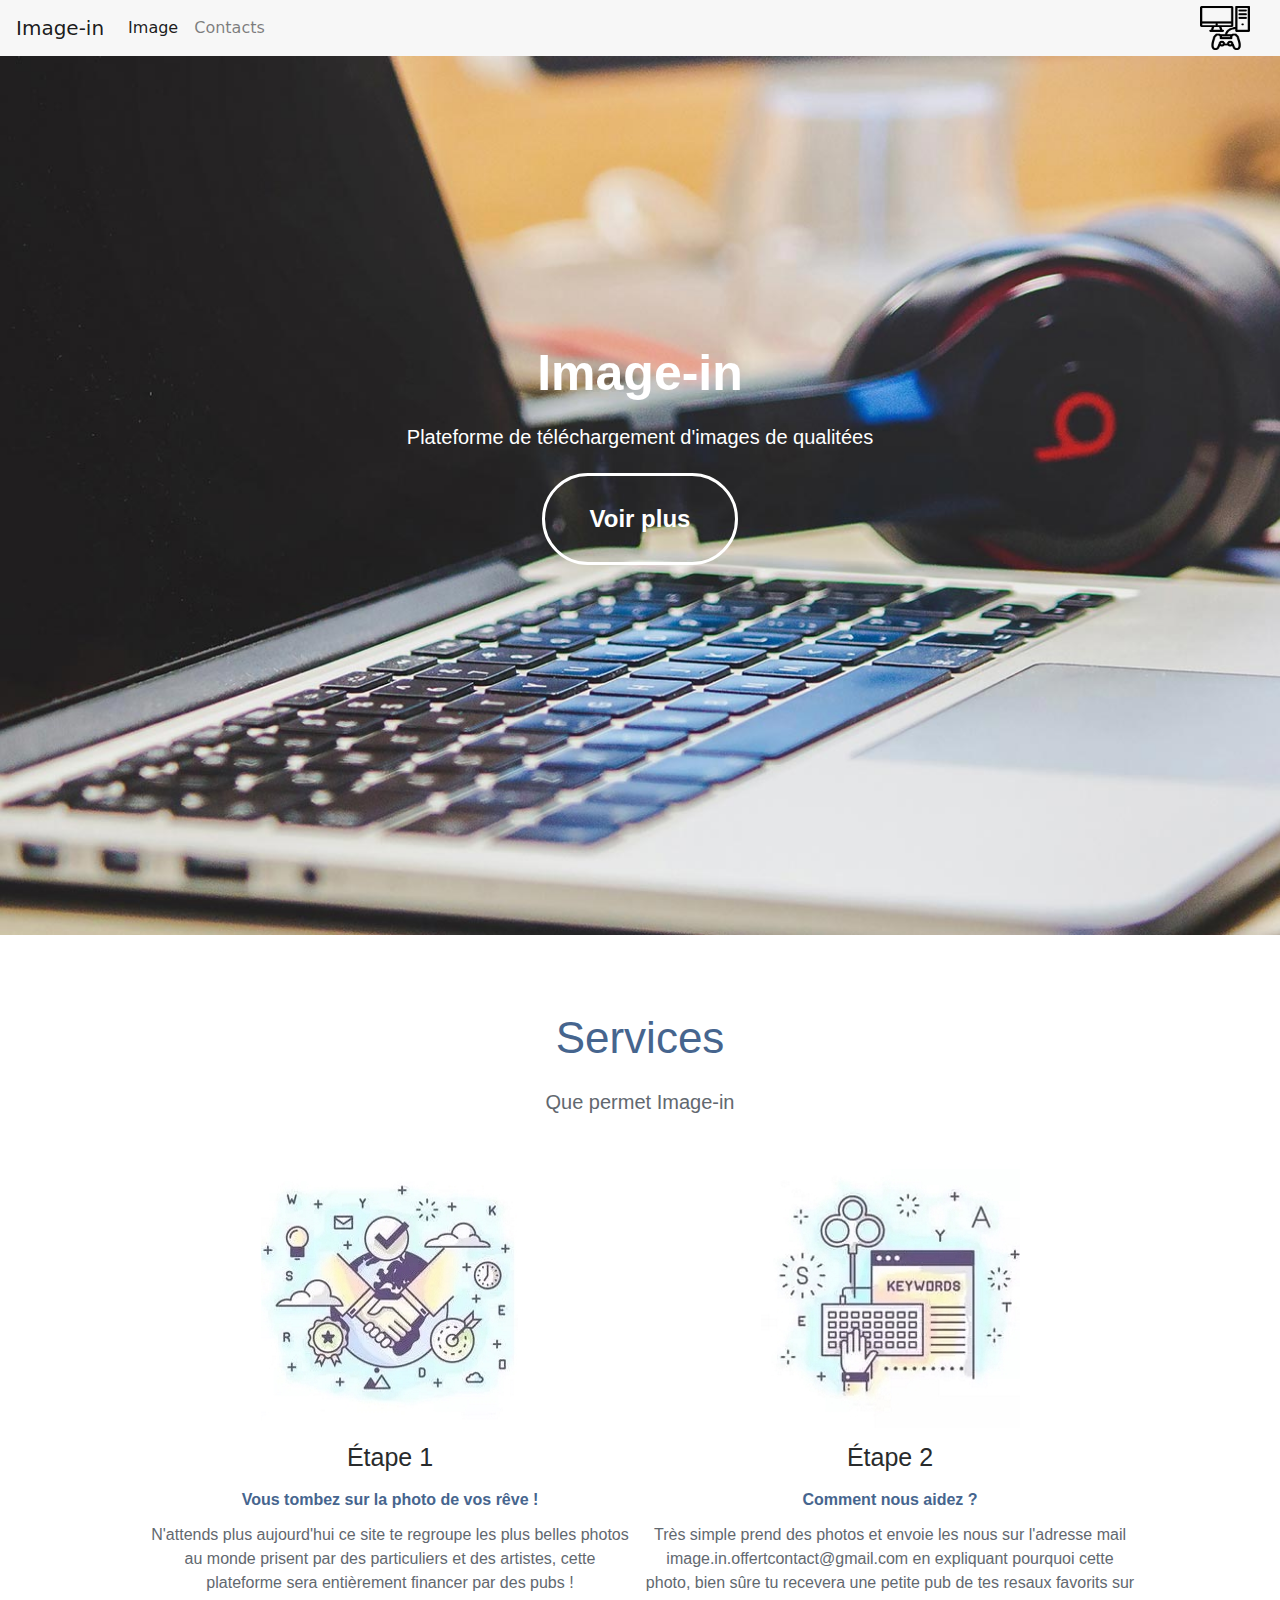
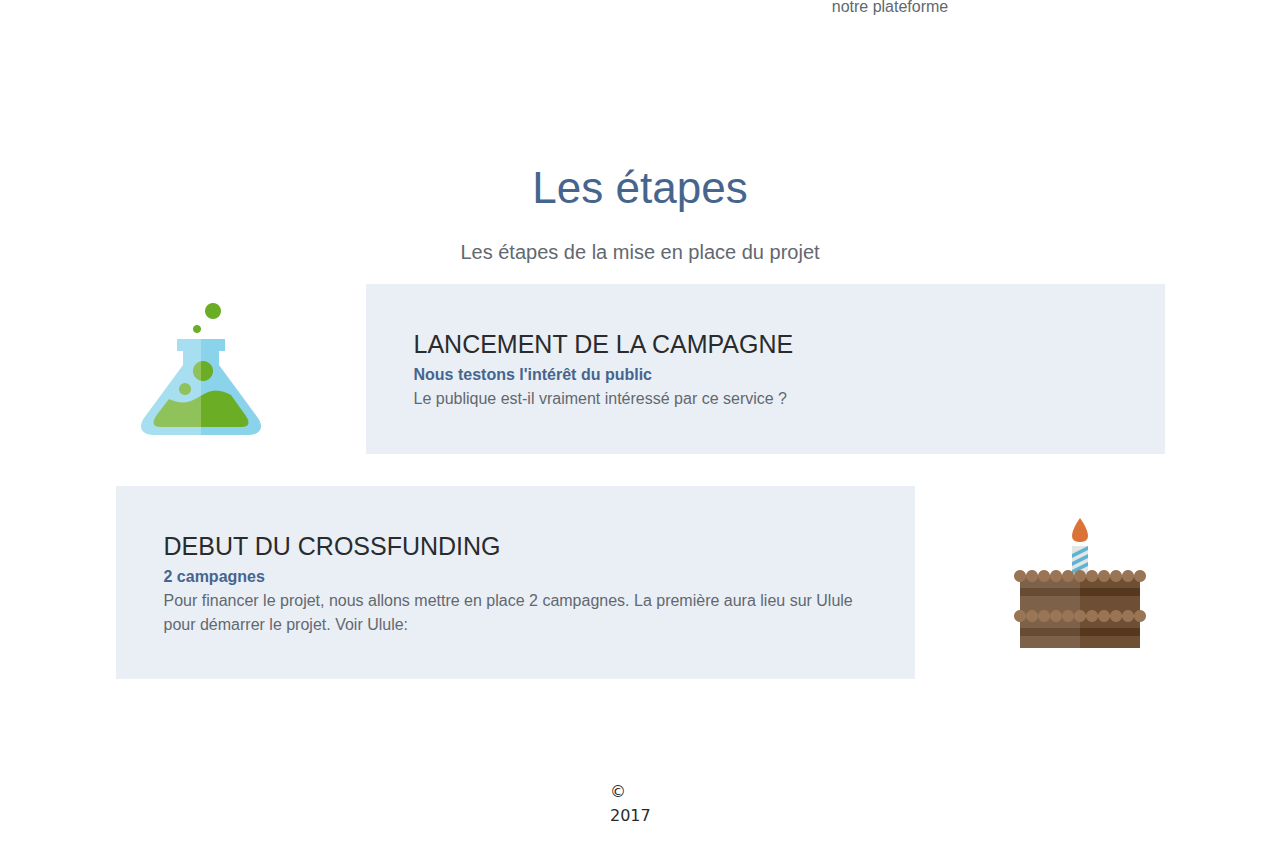
<file: index.html>
<!DOCTYPE html>
<html>
<head>
<meta name="google-site-verification" content="7y18rECoQ67XzOU2L2tFqaGmd4s-rl686LpeQR094cQ" />
<script async src="//pagead2.googlesyndication.com/pagead/js/adsbygoogle.js"></script>
<script>
  (adsbygoogle = window.adsbygoogle || []).push({
    google_ad_client: "ca-pub-7640802523341365",
    enable_page_level_ads: true
  });
</script>
	<!-- Global site tag (gtag.js) - Google Analytics -->
<script async src="https://www.googletagmanager.com/gtag/js?id=UA-111375664-1"></script>
<script>
  window.dataLayer = window.dataLayer || [];
  function gtag(){dataLayer.push(arguments);}
  gtag('js', new Date());

  gtag('config', 'UA-111375664-1');
</script>

  <title>Image-in</title>
  <link rel="stylesheet" type="text/css" href="index.css">
  <link rel="stylesheet" type="text/css" href="styles_bootstrap.css">
  <link rel="icon" type="image/png" href="favicon.png" />
</head>
<nav class="navbar navbar-toggleable-md navbar-light bg-faded">
 <img class="img" src="favicon.png">

  <a class="navbar-brand" href="index.html">Image-in</a>
  <div class="collapse navbar-collapse" id="navbarNav">
    <ul class="navbar-nav">
      <li class="nav-item active">
        <a class="nav-link " href="image.html">Image <span class="sr-only">(current)</span></a>
      </li>
      <li class="nav-item">
        <a class="nav-link" href="contacts.html">Contacts</a>
      </li>
    </ul>
  </div>
</nav>
<!--<iframe class="site" src="http://gam-engine.strikingly.com/"></iframe>-->

<div class="img1" data-reactid="90">

<p class="text1">Image-in</p>
<p class="text2"  >Plateforme de t&eacute;l&eacute;chargement d'images de qualit&eacute;es</p>
<center><a class="button1" href="image.html" >Voir plus</a></center>

</div>
 
 <div id="pls">
 <p class="titre1">Services</p>
 <p class="stitre1">Que permet Image-in</p>
 <table border="1" cellspacing="0" cellpadding="5" class="tab0">

   <tr>
     <td class="td0" ><img class="img2" src="2.jpg"></td>
     <td class="td0" ><img class="img3" src="3.jpg"></td>
   </tr>

    <tr>
     <td class="td0" ><p class="titre2">&Eacute;tape 1 </p></td>
     <td class="td0"><p class="titre2">&Eacute;tape 2 </p></td>
   </tr>

    <tr>
     <td class="td0"><p class="titre3">Vous tombez sur la photo de vos rêve !</p></td>
     <td class="td0"><p class="titre3">Comment nous aidez ?</p></td>
   </tr>

   <tr>
     <td valign="top" class="td0"><p class="texte1">N'attends plus aujourd'hui ce site te regroupe les plus belles photos au monde prisent par des particuliers et des artistes, cette plateforme sera entièrement financer par des pubs !</p></td>
     <td class="td0"><p class="texte2">Très simple prend des photos et envoie les nous sur l'adresse mail image.in.offertcontact@gmail.com en expliquant pourquoi cette photo, bien sûre tu recevera une petite pub de tes resaux favorits sur notre plateforme</p></td>
   </tr> 
 </table>
</div>
 
<p class="s">.</p>
<p class="s">.</p>
<p class="s">.</p>
<p class="s">.</p>

 <p class="titre1">Les &eacute;tapes</p>
 <p class="stitre1">Les &eacute;tapes de la mise en place du projet</p>

<table border="1" cellspacing="0" cellpadding="10"  class="table2">
  <tr class="tr2">
    <td align="top" class="td1" ><img src="06.png"></td>
    <td align="left" class="td2" ><p class="camp">LANCEMENT DE LA CAMPAGNE</p><br /><p class="camp1">Nous testons l'int&eacute;r&ecirc;t du public</p><br><p  class="camp2">Le publique est-il vraiment int&eacute;ress&eacute; par ce service ?</p></td>
  </tr> 
</table>
<table border="1" cellspacing="0" cellpadding="5"  class="table2">
  <tr class="tr2">
    <td valign="middle" class="td3" ><p class="camp"> DEBUT DU CROSSFUNDING</p><br /><p class="camp1"> 2 campagnes</p><br><p class="camp2"> Pour financer le projet, nous allons mettre en place 2 campagnes. La premi&egrave;re aura lieu sur Ulule pour d&eacute;marrer le projet. Voir Ulule:</p></td>
    <td class="td4" ><img src="5.png"></td>
  </tr> 
</table>
<p class="a2017">&copy; 2017</p>
<p class="a">.</p>

</body>

</html>
</file>
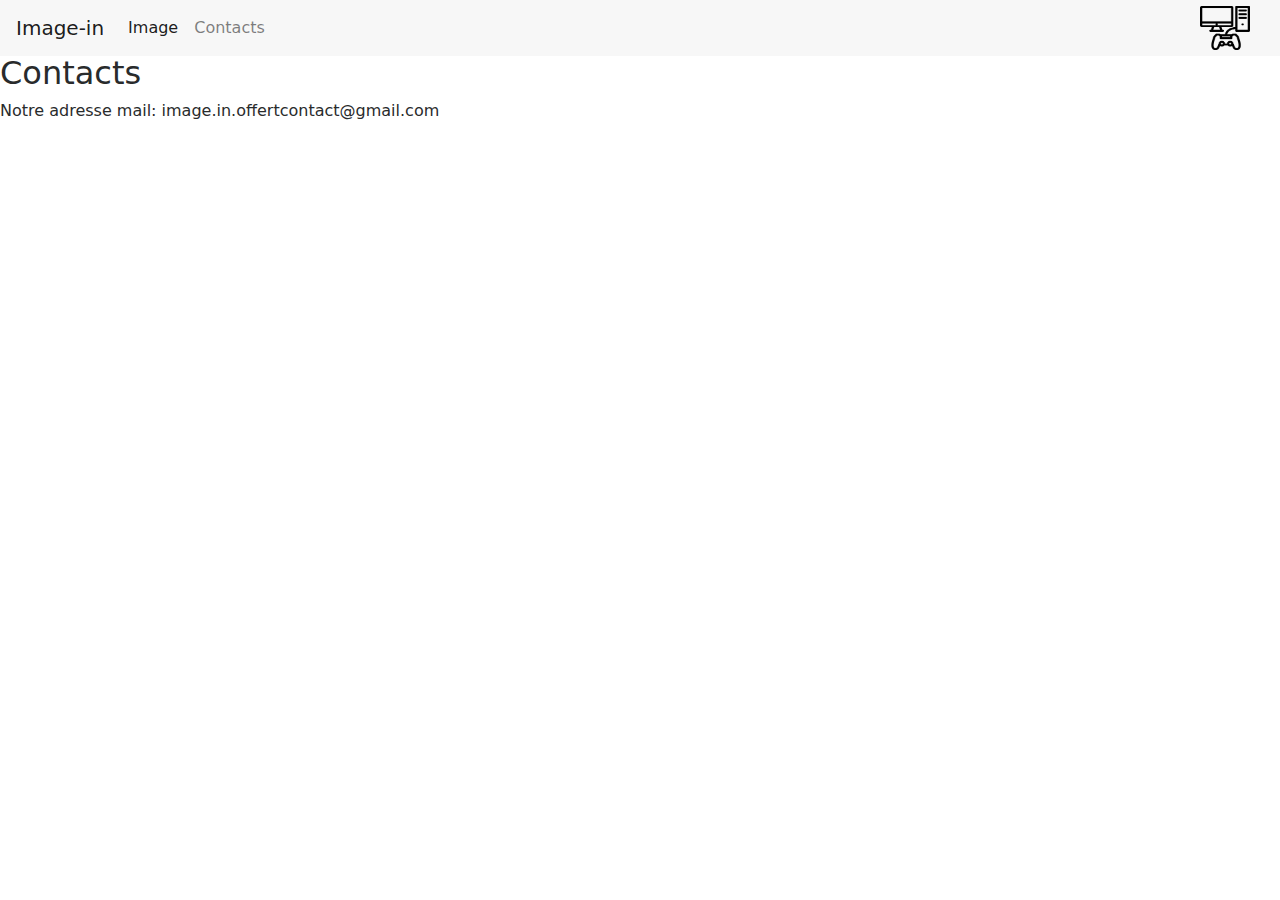
<file: contacts.html>
<!DOCTYPE html>
<html>
<head>
  <!-- Global site tag (gtag.js) - Google Analytics -->
<script async src="https://www.googletagmanager.com/gtag/js?id=UA-111375664-1"></script>
<script>
  window.dataLayer = window.dataLayer || [];
  function gtag(){dataLayer.push(arguments);}
  gtag('js', new Date());

  gtag('config', 'UA-111375664-1');
</script>

  <title>Image-in</title>
  <link rel="stylesheet" type="text/css" href="contact.css">
  <link rel="stylesheet" type="text/css" href="styles_bootstrap.css">
  <link rel="icon" type="image/png" href="favicon.png" />
<nav class="navbar navbar-toggleable-md navbar-light bg-faded">
 <img class="img" src="favicon.png">

  <a class="navbar-brand" href="index.html">Image-in</a>
  <div class="collapse navbar-collapse" id="navbarNav">
    <ul class="navbar-nav">
      <li class="nav-item active">
        <a class="nav-link " href="image.html">Image <span class="sr-only">(current)</span></a>
      </li>
      <li class="nav-item">
        <a class="nav-link" href="contacts.html">Contacts</a>
      </li>
    </ul>
  </div>
</nav>
</head>
<body>
<h2>Contacts</h2>
<p class="p1">Notre adresse mail: image.in.offertcontact@gmail.com</p>

</body>
</html>
</file>
<file: index.css>
.site{
	position: absolute;
	margin: auto;
    height: 100%;
    width: 100%;
}

.destroy{
  position: absolute;
  right: 125px;
  top: -8px;
}
.echo{
  position: absolute;
  right: 120px;
  margin:auto;

}

.img{
	position: absolute;
	right: 30px;
	width: 50px;
	height: 80%;
	margin:auto;
}

.p2 {
    position: absolute;
	left: 20px ;
	top: 70px;
	margin:auto;
}

.p1 {
    position: absolute;
	left: 10px ;
	top: 100px;
	margin:auto;
}

h2 {
	position: absolute;
	left: 10px ;
	top: 60px;
	margin:auto;
}

.img1{
	background-repeat:no-repeat;
	background-size:cover;
	background-color:transparent;
	background-position:50% 50%;
	background-image:url(1.jpg);
	min-height: 64vh;
    min-height: calc(74vh - 500px);
    padding-top: 650px;
}


.text1{
   position: relative; 
   top: -370px; 
   text-align: center;
   color: #FFF; 
   font-size: 50px;
   font-weight: 600;
   font-family: 'work sans',sans-serif;


}

.text2{
   position: relative; 
   top: -375px; 
   text-align: center ;
   color: #FFF ; 
   font-size: 20px;
   font-family: 'work sans',sans-serif;

}

.button1 {
    position: relative; 
	top: -370px; 
    max-width: 90%;
    padding: 25px 45px;
    display: inline-block;
    color: #fff !important;
    font-weight: bold;
    font-size: 24px;
    border-radius: 100px;
    -webkit-transition: background .2s;
    transition: background .2s;
    background: none !important;
    border: 3px solid white !important;
    font-family: 'work sans',sans-serif;
}

.button1:link{
	text-decoration:none;
}

.button1:hover{
	color: #FFF !important;
	cursor: pointer;
}

.titre1{
   
   position: relative; 
   top: 70px; 
   text-align: center;
   color: #46658e ;
   font-size: 44px;
   font-family: 'work sans',sans-serif;

}

.stitre1{
   position: relative; 
   top: 70px; 
   text-align: center;
   color: #62686f ;
   font-size: 20px;
   font-family: 'work sans',sans-serif;

}

.tab0{
position: relative;
margin: auto;
top: 100px;

}
.td0 {
font-family: sans-serif;
border: thin solid #FFF;
width: 50%;
width: 500px;
text-align: center;
background-color: #ffffff;
}


.img2{
	position: relative;
    max-width: 100%;
    vertical-align: middle;
    size: 211px;
	margin: auto;
	display: inline;
}

.img3{
	position: relative;
	display: inline;
    max-width: 100%;
    vertical-align: middle;
   size: 211px;
   margin: auto;
}

 
.titre2{
   display: inline;
   font-size: 25px;
   font-family: 'work sans',sans-serif;
}

.titre3{
   display: inline;
   color:#46658e; 
   font-family: 'work sans',sans-serif;
   font-weight: bold;
}

.texte1{
   display: inline;
   color:#62686f; 
   font-family: 'work sans',sans-serif;
}


.texte2{
   display: inline;
   color:#62686f; 
   font-family: 'work sans',sans-serif;
}

.img4{

	background-repeat:no-repeat;
	background-size:cover;
	background-color:transparent;
	background-position: 50% 50% ;
	background-image:url(7.jpg);
	min-height: 64vh;
    min-height: calc(74vh - 500px);
    padding-top: 200px;
}

.s{
	color: #FFF;
}

.titre4{
   position: relative; 
   top: -145px; 
   text-align: center;
   color: #FFF; 
   font-size: 50px;
   font-weight: 600;
   font-family: 'work sans',sans-serif;
}

.titre5{
   position: relative; 
   top: -150px; 
   text-align: center ;
   color: #FFF ; 
   font-size: 20px;
   font-family: 'work sans',sans-serif;

}

.button2 {
    position: relative; 
	top: -150px; 
    max-width: 80%;
    padding: 10px 45px;
    display: inline-block;
    color: #fff !important;
    font-weight: bold;
    font-size: 20px;
    border-radius: 100px;
    -webkit-transition: background .2s;
    transition: background .2s;
    background: none !important;
    border: 3px solid white !important;
    font-family: 'work sans',sans-serif;
}

.button2:link{
	text-decoration:none;
}

.button2:hover{
	color: #FFF !important;
	cursor: pointer;
}


.table {
border: medium solid #fff;
border-collapse: collapse;
width: 50%;
}
.td {
font-family: sans-serif;
border: thin solid #fff;
width: 50%;
padding: 5px;
text-align: right;
background-color: #ffffff;
}

.td1 {
font-family: sans-serif;
border: thin solid #fff;
width: 50%;
padding: 5px;
text-align: left;
background-color: #ffffff;
}


.caption {
font-family: sans-serif;
}

.form{
	position: relative;
	top: -145px;
	padding: 5px 20px;
	font-weight: normal;
    font-style: normal;
    font-size: 100%;
    line-height: 2;
    font-family: 'work sans',sans-serif;
    color: #555;
    border-radius: 5px;
    border: none;
}

.td2{

}

.table2 {
position: relative;
top: 70px;
margin:auto;
}

.td1{
font-family: sans-serif;
border: thin solid #fff;
width: 250px;
background-color: #ffffff;
}

.td2{
    padding: 42px 48px;
border: thin solid #fff;
width: 800px;
background-color: #eaeff6;
}

.td3{
    padding: 42px 48px;
	position: relative;
	top: 30px;
font-family: sans-serif;
border: thin solid #fff;
width: 800px;
background-color: #eaeff6;
}

.td4{
	position: relative;
	top: 30px;
text-align: right; 
font-family: sans-serif;
border: thin solid #fff;
width: 250px;
background-color: #ffffff;
}

.camp{
   display: inline;
   font-size: 25px;
   font-family: 'work sans',sans-serif;
}

.camp1{
   display: inline;
   color:#46658e; 
   font-family: 'work sans',sans-serif;
   font-weight: bold;
}

.camp2{
   display: inline;
   color:#62686f; 
   font-family: 'work sans',sans-serif;
}


.a2017{
    position: relative;
    top: 200px;
	width: 60px;
	margin:auto;
}

.a{
	color: #fff;
	position: relative;
    top: 200px;
	width: 60px;
	margin:auto;
}
</file>
<file: contact.css>
.site{
	position: absolute;
	margin: auto;
    height: 100%;
    width: 100%;
}

.echo{
  position: absolute;
  right: 120px;
  margin:auto;

}

.img { 
  position: absolute; 
  right: 30px; 
  width: 50px; 
  height: 80%; 
  margin: auto; 
}
</file>
